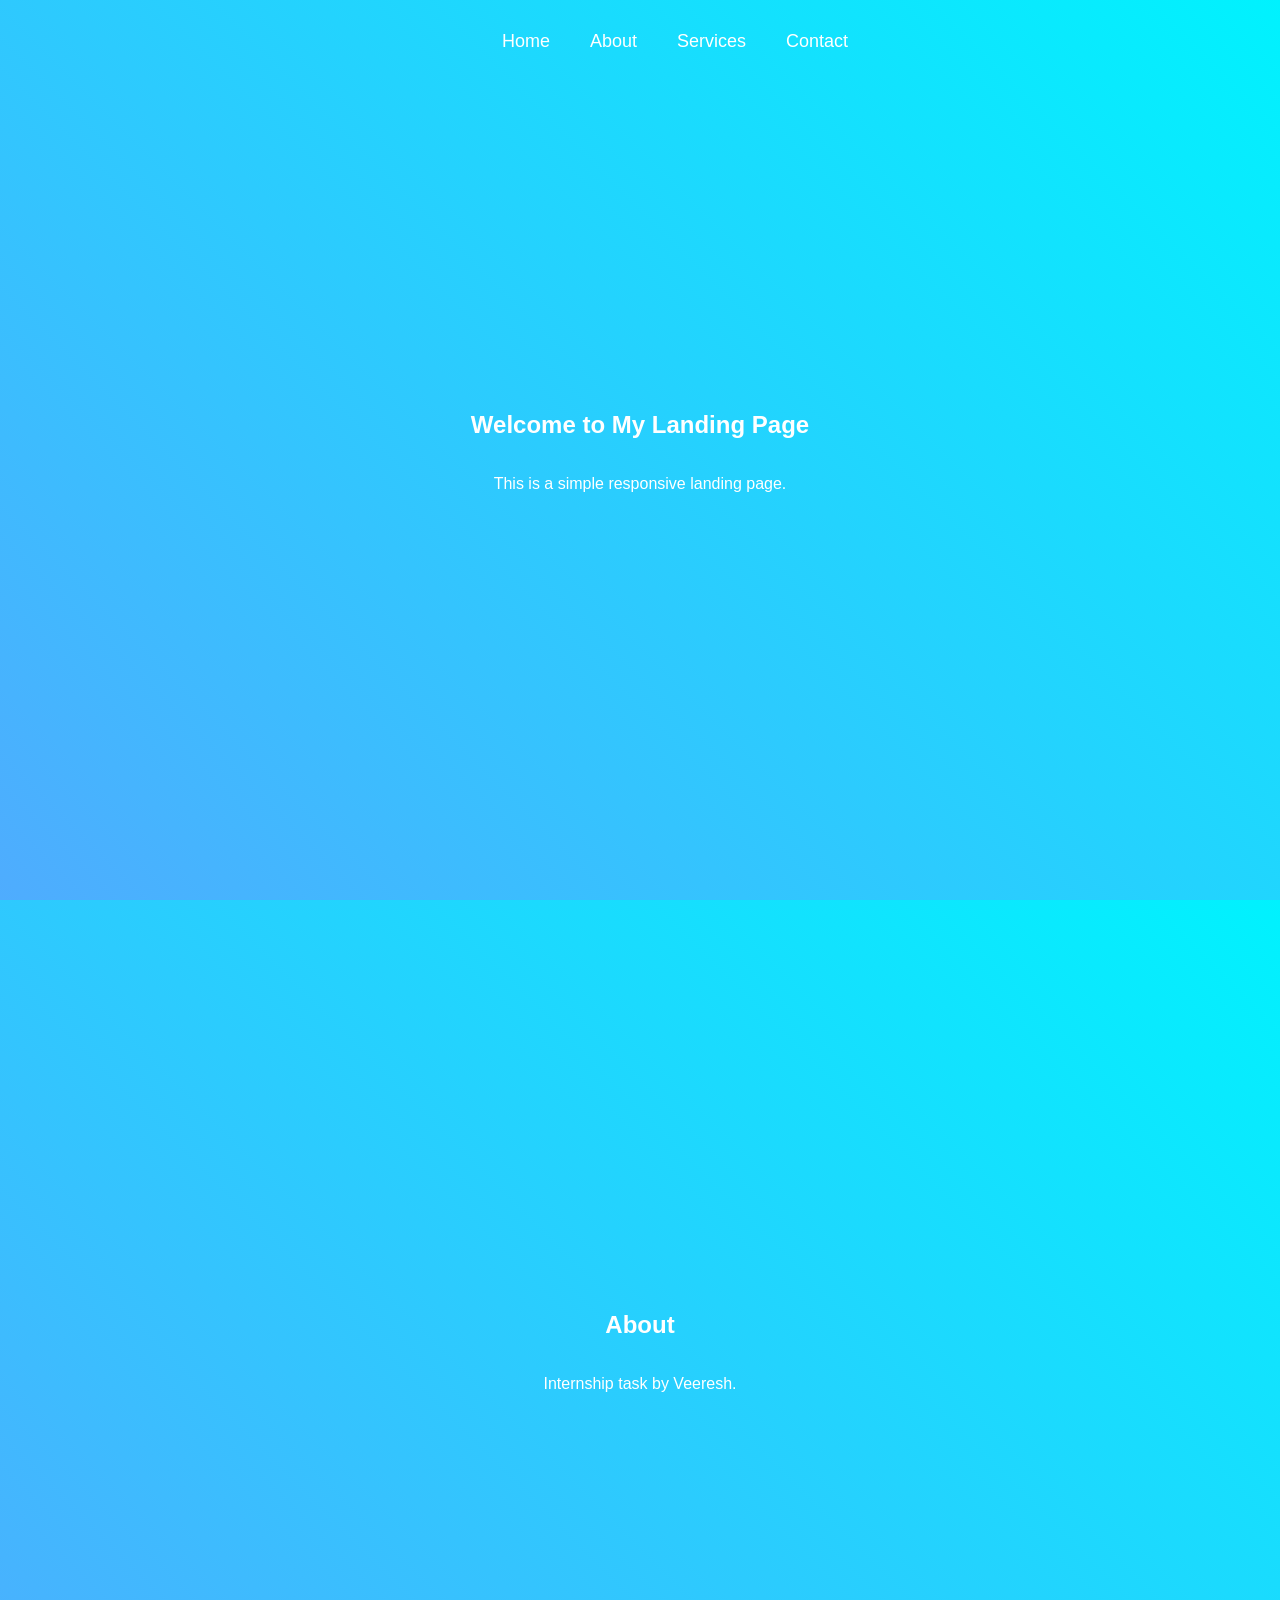
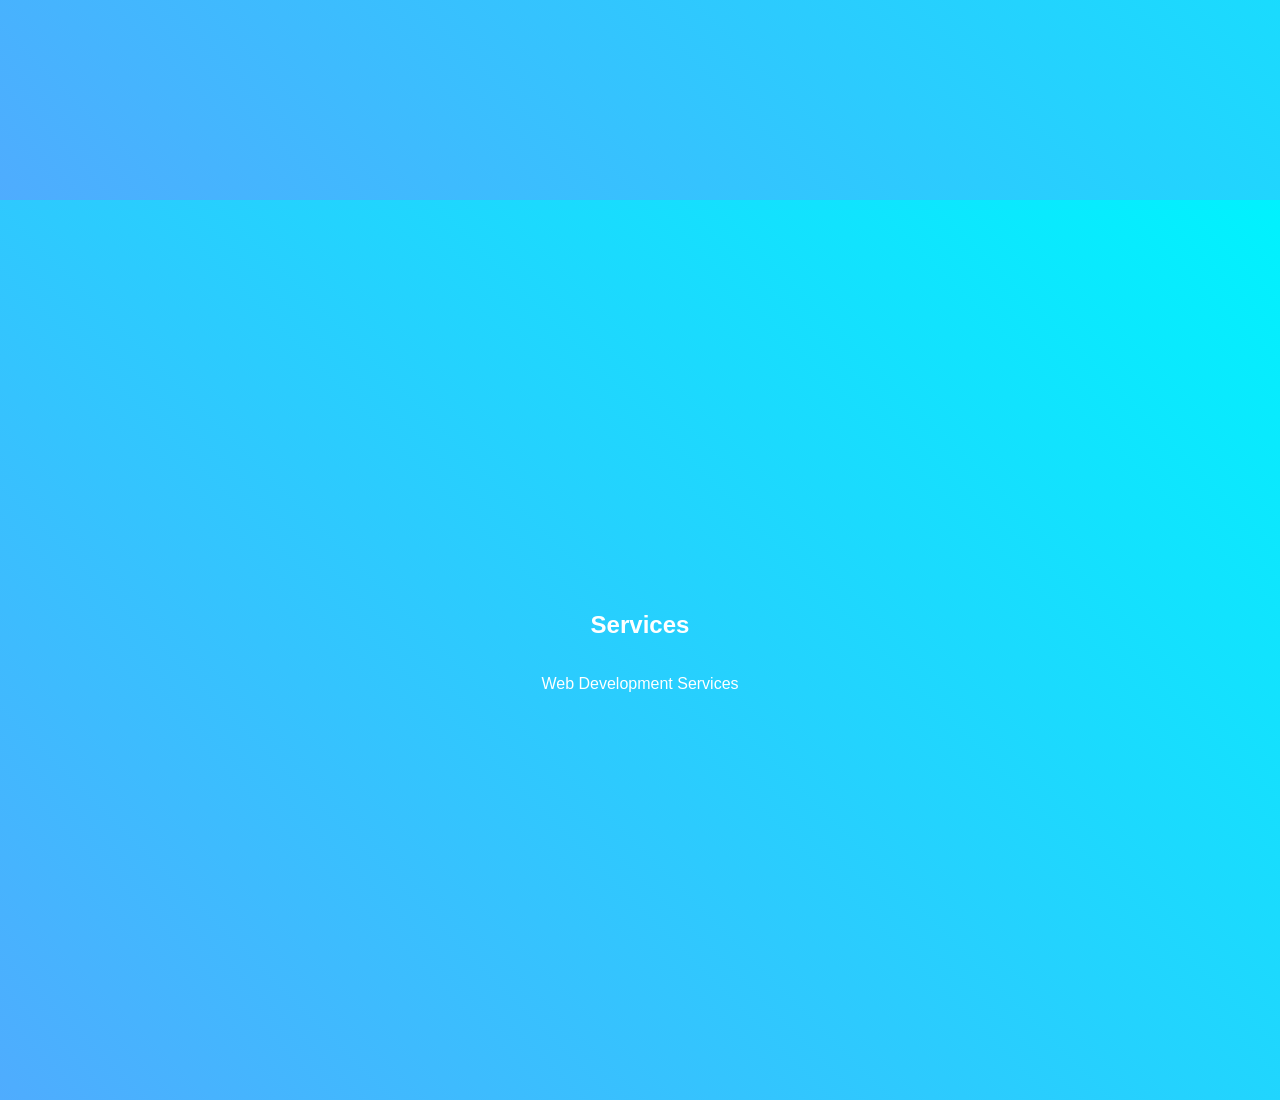
<file: task1/index.html>
<!DOCTYPE html>
<html>
<head>
<title>Responsive Landing Page</title>
<link rel="stylesheet" href="style.css">
</head>

<body>

<nav id="navbar">
<ul>
<li><a href="#">Home</a></li>
<li><a href="#">About</a></li>
<li><a href="#">Services</a></li>
<li><a href="#">Contact</a></li>
</ul>
</nav>

<section class="section">
<h1>Welcome to My Landing Page</h1>
<p>This is a simple responsive landing page.</p>
</section>

<section class="section">
<h1>About</h1>
<p>Internship task by Veeresh.</p>
</section>

<section class="section">
<h1>Services</h1>
<p>Web Development Services</p>
</section>

<script src="script.js"></script>

</body>
</html>
</file>
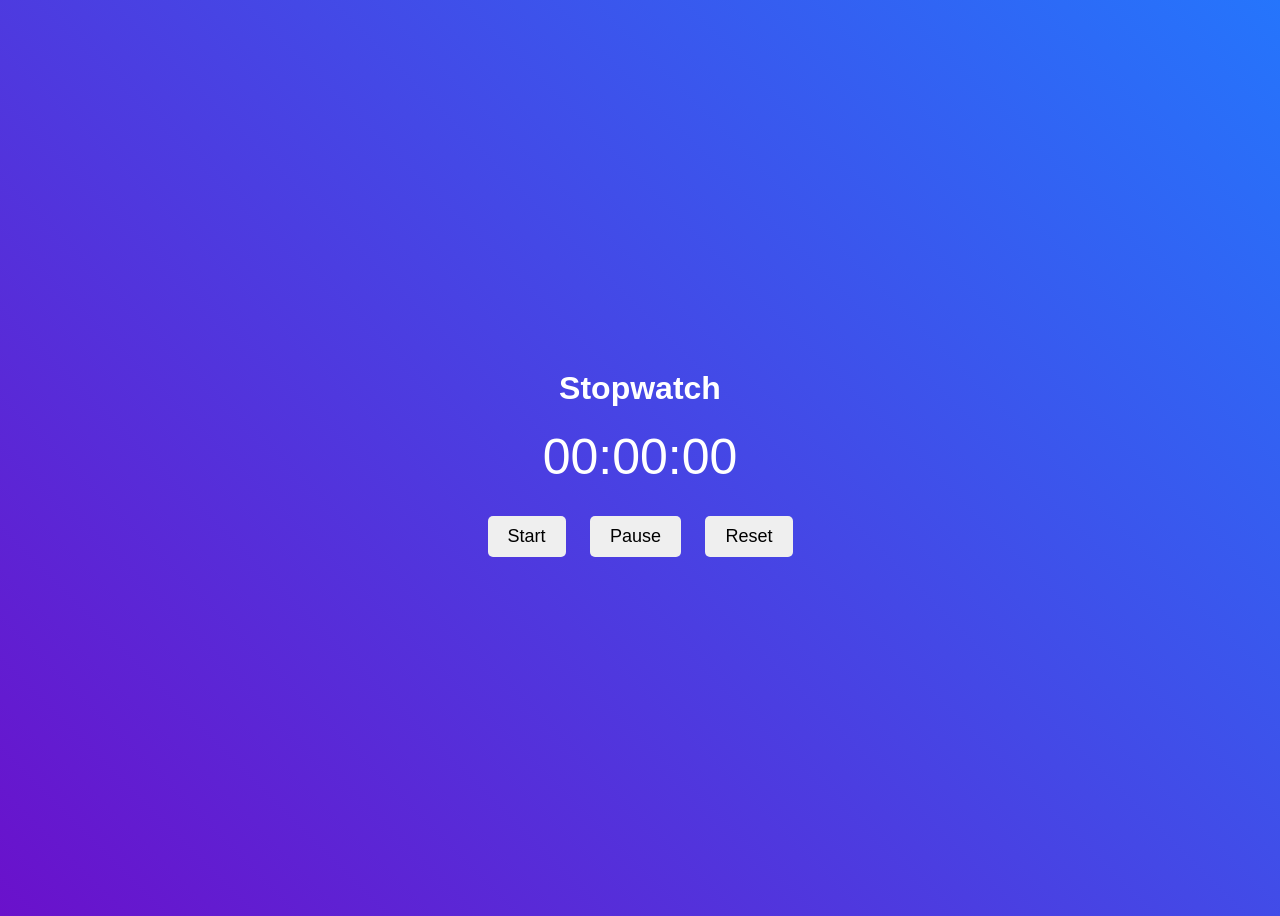
<file: task2/index.html>
<!DOCTYPE html>
<html>
<head>
<title>Stopwatch</title>
<link rel="stylesheet" href="style.css">
</head>

<body>

<div class="container">
<h1>Stopwatch</h1>

<div id="display">00:00:00</div>

<div class="buttons">
<button onclick="start()">Start</button>
<button onclick="pause()">Pause</button>
<button onclick="reset()">Reset</button>
</div>

</div>

<script src="script.js"></script>

</body>
</html>
</file>
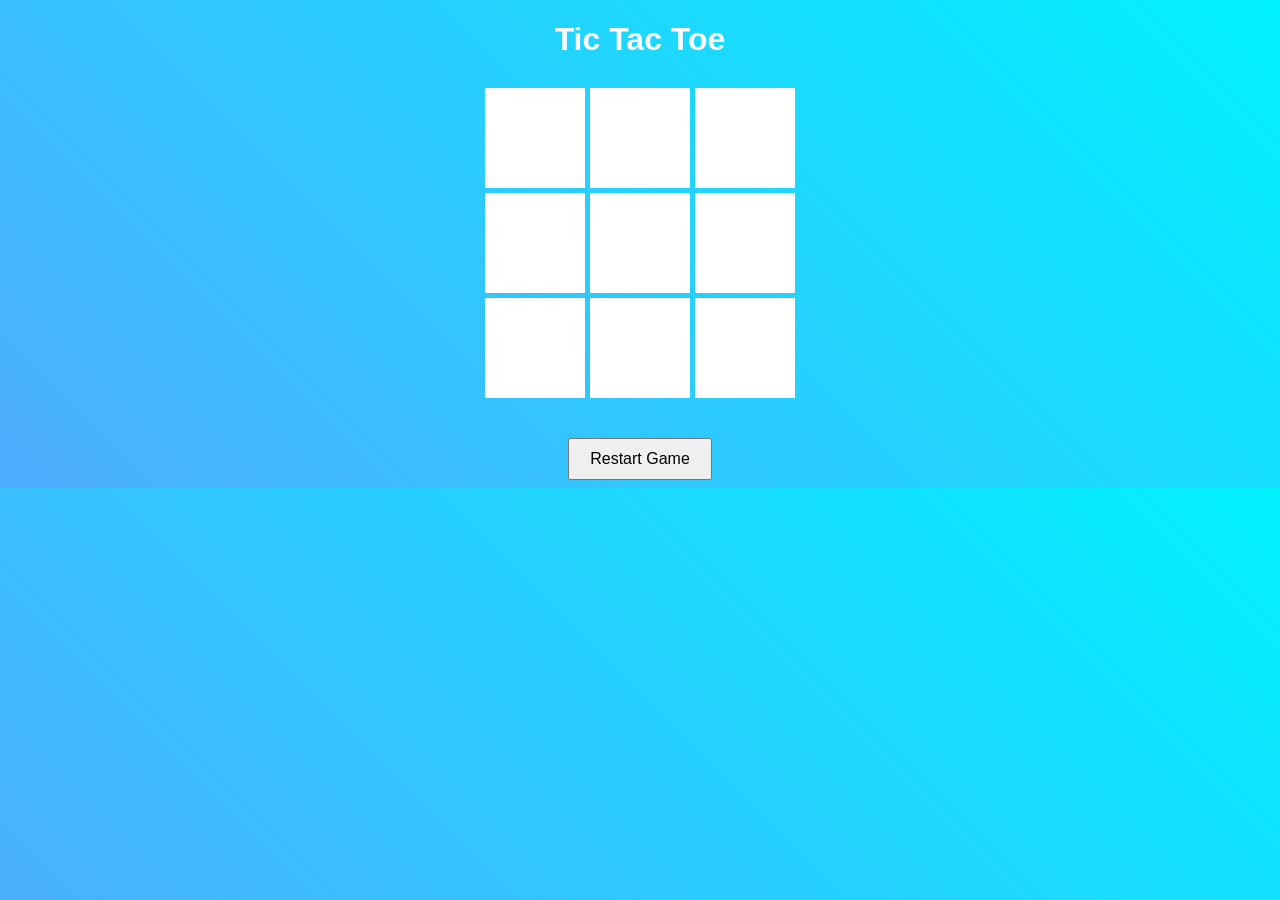
<file: task3/index.html>
<!DOCTYPE html>
<html>
<head>
<title>Tic Tac Toe</title>
<link rel="stylesheet" href="style.css">
</head>

<body>

<h1>Tic Tac Toe</h1>

<div class="board">
<div class="cell" onclick="play(this)"></div>
<div class="cell" onclick="play(this)"></div>
<div class="cell" onclick="play(this)"></div>

<div class="cell" onclick="play(this)"></div>
<div class="cell" onclick="play(this)"></div>
<div class="cell" onclick="play(this)"></div>

<div class="cell" onclick="play(this)"></div>
<div class="cell" onclick="play(this)"></div>
<div class="cell" onclick="play(this)"></div>
</div>

<h2 id="status"></h2>

<button onclick="restart()">Restart Game</button>

<script src="script.js"></script>

</body>
</html>
</file>
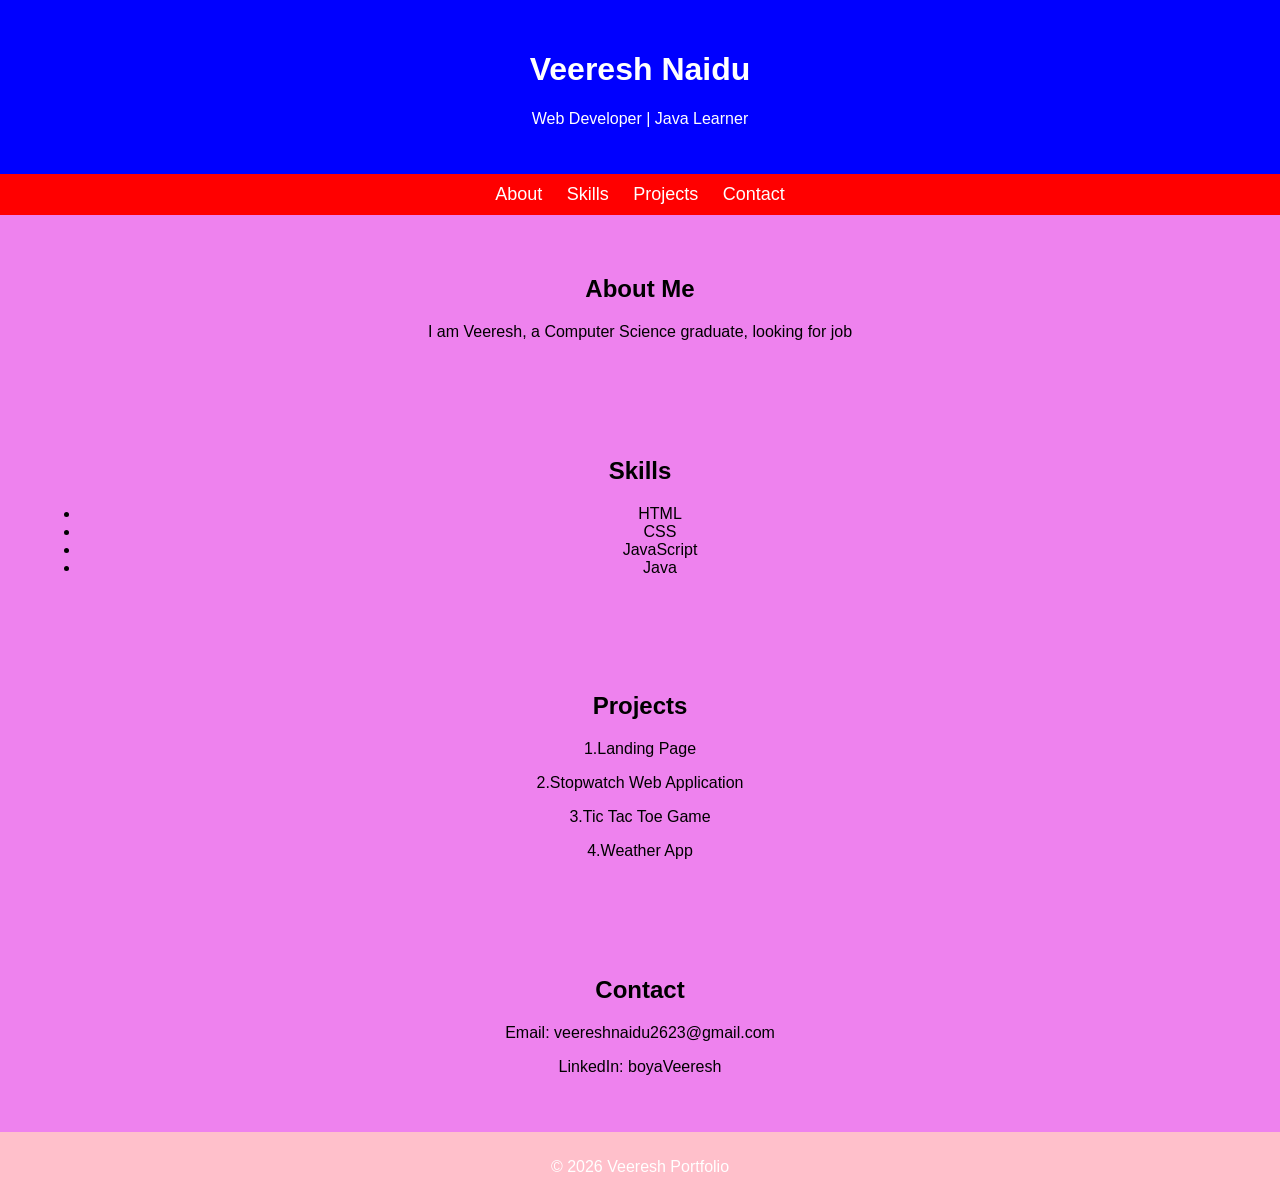
<file: task4/index.html>
<!DOCTYPE html>
<html>
<head>
<title>My Portfolio</title>
<link rel="stylesheet" href="style.css">

</head>

<body>

<header>
<h1>Veeresh Naidu</h1>
<p>Web Developer | Java Learner</p>
</header>

<nav>
<a href="#about">About</a>
<a href="#skills">Skills</a>
<a href="#projects">Projects</a>
<a href="#contact">Contact</a>
</nav>

<section id="about">
<h2>About Me</h2>
<p>I am Veeresh, a Computer Science graduate, looking for job</p>
</section>

<section id="skills">
<h2>Skills</h2>
<ul>
<li>HTML</li>
<li>CSS</li>
<li>JavaScript</li>
<li>Java</li>
</ul>
</section>

<section id="projects">
<h2>Projects</h2>
<p>1.Landing Page</p>
<p>2.Stopwatch Web Application</p>
<p>3.Tic Tac Toe Game</p>
  <p>4.Weather App</p>
</section>

<section id="contact">
<h2>Contact</h2>
<p>Email: veereshnaidu2623@gmail.com</p>
<p>LinkedIn: boyaVeeresh</p>
</section>

<footer>
<p>© 2026 Veeresh Portfolio</p>
</footer>
<script src="script.js"></script>
</body>
</html>
</file>
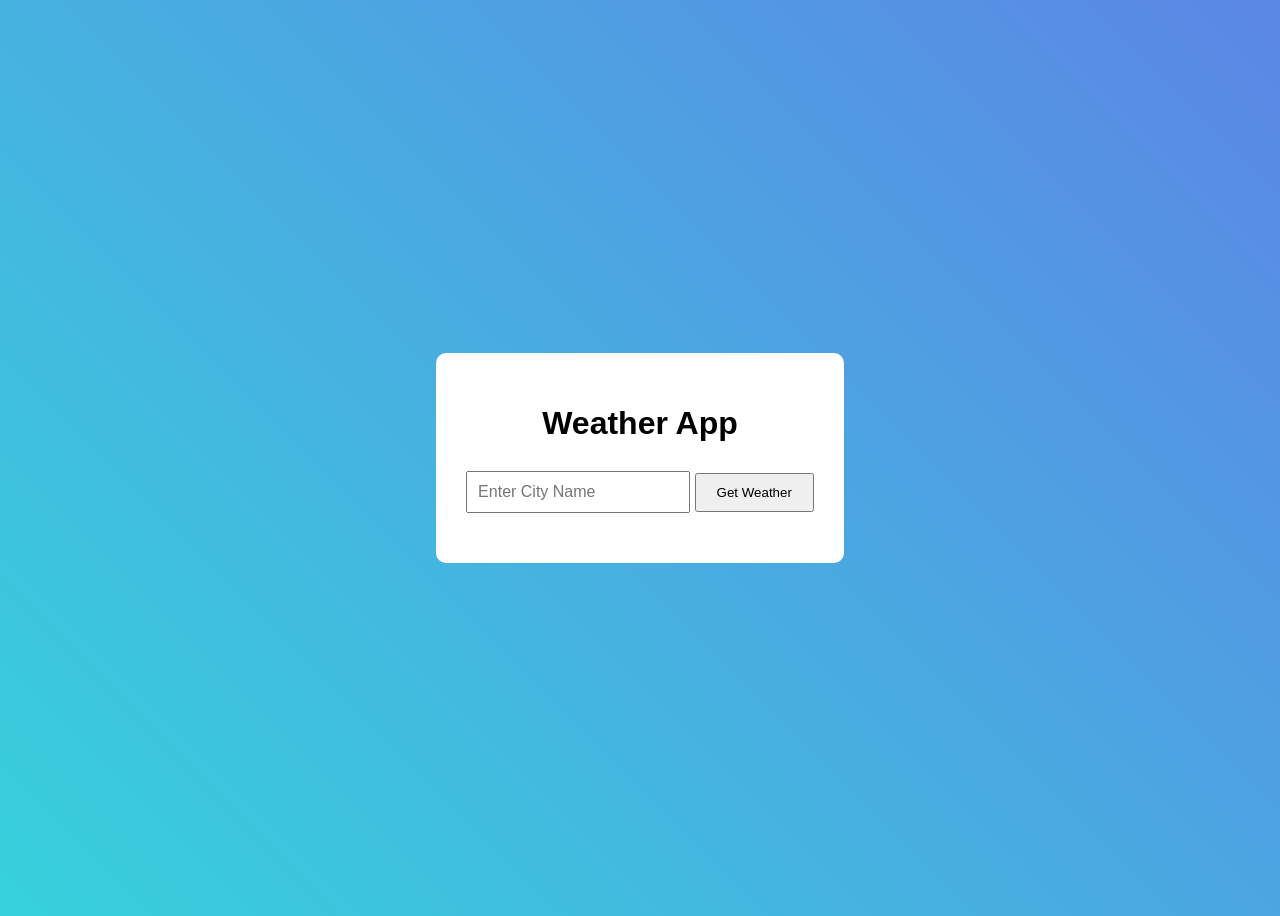
<file: task5/index.html>
<!DOCTYPE html>
<html>
<head>
<title>Weather App</title>
<link rel="stylesheet" href="style.css">
</head>

<body>

<div class="container">

<h1>Weather App</h1>

<input type="text" id="city" placeholder="Enter City Name">

<button onclick="getWeather()">Get Weather</button>

<div id="result"></div>

</div>

<script src="script.js"></script>

</body>
</html>
</file>
<file: task1/style.css>
body{
margin:0;
font-family:Arial;
}

nav{
position:fixed;
top:0;
width:100%;
background:transparent;
padding:15px;
transition:0.4s;
}

nav ul{
list-style:none;
display:flex;
justify-content:center;
}

nav ul li{
margin:0 20px;
}

nav ul li a{
text-decoration:none;
color:white;
font-size:18px;
transition:0.3s;
}

nav ul li a:hover{
color:yellow;
}

.scrolled{
background:black;
}

.section{
height:100vh;
display:flex;
flex-direction:column;
justify-content:center;
align-items:center;
background:linear-gradient(45deg,#4facfe,#00f2fe);
color:white;
}
</file>
<file: task2/style.css>
body{
font-family:Arial;
display:flex;
justify-content:center;
align-items:center;
height:100vh;
background:linear-gradient(45deg,#6a11cb,#2575fc);
color:white;
}

.container{
text-align:center;
}

#display{
font-size:50px;
margin:20px 0;
}

button{
padding:10px 20px;
margin:10px;
font-size:18px;
border:none;
border-radius:5px;
cursor:pointer;
}

button:hover{
background:black;
color:white;
}
</file>
<file: task3/style.css>
body{
font-family:Arial;
text-align:center;
background:linear-gradient(45deg,#4facfe,#00f2fe);
color:white;
}

.board{
display:grid;
grid-template-columns:repeat(3,100px);
gap:5px;
justify-content:center;
margin-top:30px;
}

.cell{
width:100px;
height:100px;
background:white;
color:black;
font-size:40px;
display:flex;
align-items:center;
justify-content:center;
cursor:pointer;
}

button{
margin-top:20px;
padding:10px 20px;
font-size:16px;
}
</file>
<file: task4/style.css>
body{
font-family:Arial;
margin:0;
text-align:center;
background:violet;
}

header{
background:blue;
color:white;
padding:30px;
}

nav{
background:red;
padding:10px;
}

nav a{
color:white;
margin:10px;
text-decoration:none;
font-size:18px;
}

section{
padding:40px;
}

footer{
background:pink;
color:white;
padding:10px;
}
</file>
<file: task5/style.css>
body{
font-family:Arial;
background:linear-gradient(45deg,#36d1dc,#5b86e5);
display:flex;
justify-content:center;
align-items:center;
height:100vh;
}

.container{
text-align:center;
background:white;
padding:30px;
border-radius:10px;
}

input{
padding:10px;
font-size:16px;
}

button{
padding:10px 20px;
margin-top:10px;
cursor:pointer;
}

#result{
margin-top:20px;
font-size:18px;
}
</file>
